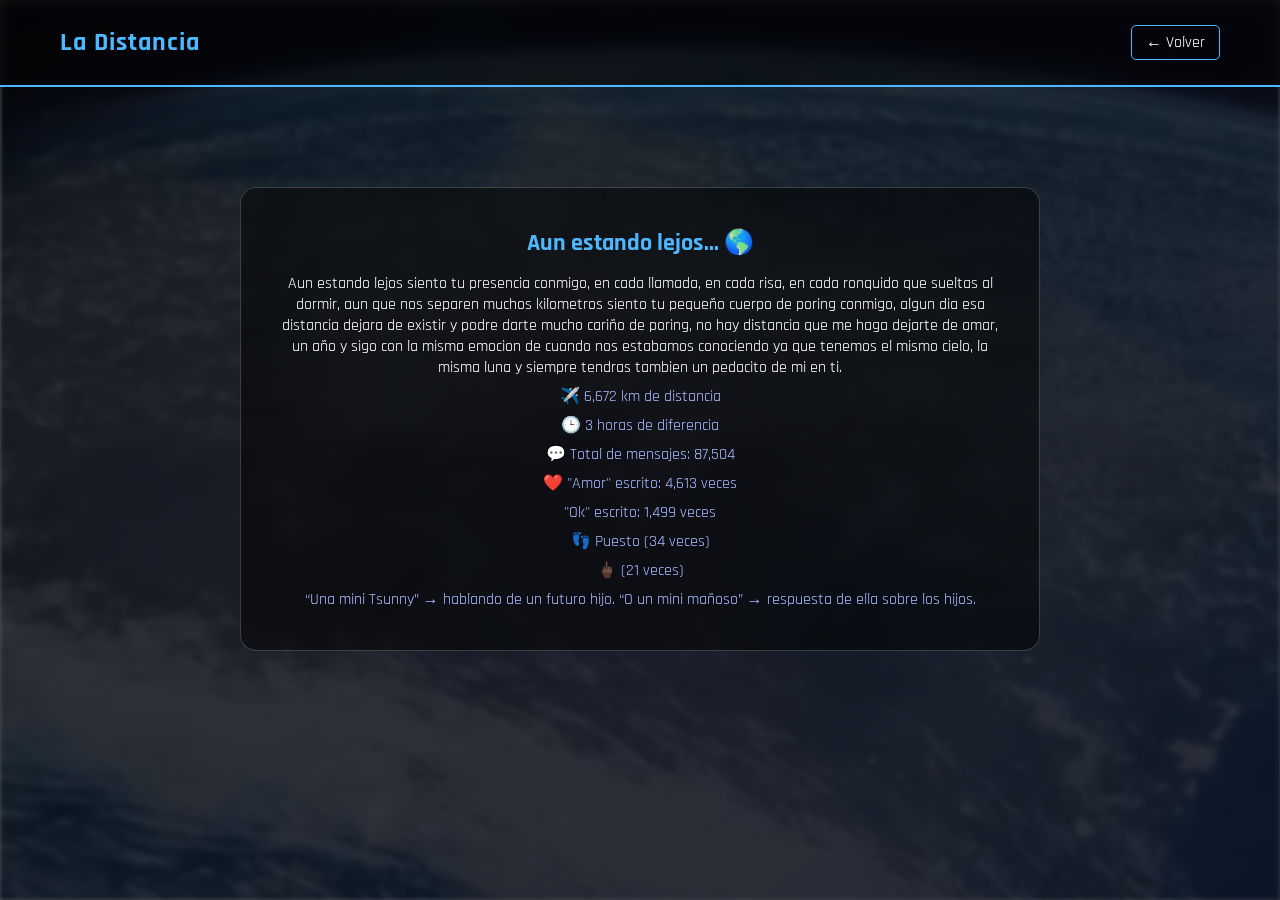
<file: public/distancia.html>
<!DOCTYPE html>
<html lang="es">
<head>
  <meta charset="UTF-8">
  <meta name="viewport" content="width=device-width, initial-scale=1.0">
  <title>La Distancia</title>
  <link rel="stylesheet" href="../style.css">
</head>
<body>
  <video autoplay loop muted playsinline id="bg-video">
    <source src="../assets/Earth Video Stock footage l Realistic Planet stock videos.mp4" type="video/mp4">
  </video>
  <div class="overlay"></div>

  <header class="topbar">
    <h1>La Distancia</h1>
    <a href="../index.html" class="back-btn">← Volver</a>
  </header>

  <main class="content-panel">
    <h2>Aun  estando lejos... 🌎</h2>
    <p>Aun estando lejos siento tu presencia conmigo, en cada llamada, en cada risa, en cada ronquido que sueltas al dormir, aun que nos separen muchos kilometros siento tu pequeño cuerpo de poring conmigo, algun dia esa distancia dejara de existir y podre darte mucho cariño de poring, no hay distancia que me haga dejarte de amar, un año y sigo con la misma emocion de cuando nos estabamos conociendo ya que tenemos el mismo cielo, la misma luna y siempre tendras tambien un pedacito de mi en ti.</p>

    <div class="distance-stats">
      <p>✈️ 6,672 km de distancia</p>
      <p>🕒 3 horas de diferencia</p>
      <p>💬 Total de mensajes: 87,504</p>
      <p>❤️ "Amor" escrito:  4,613 veces</p>
      <p>"Ok" escrito: 1,499 veces</p>
      <p>👣 Puesto (34 veces)</p>
      <p>🖕🏿 (21 veces)</p>
      <p>“Una mini Tsunny” → hablando de un futuro hijo.
        “O un mini mañoso” → respuesta de ella sobre los hijos.</p>
    </div>
  </main>
</body>
</html>
</file>
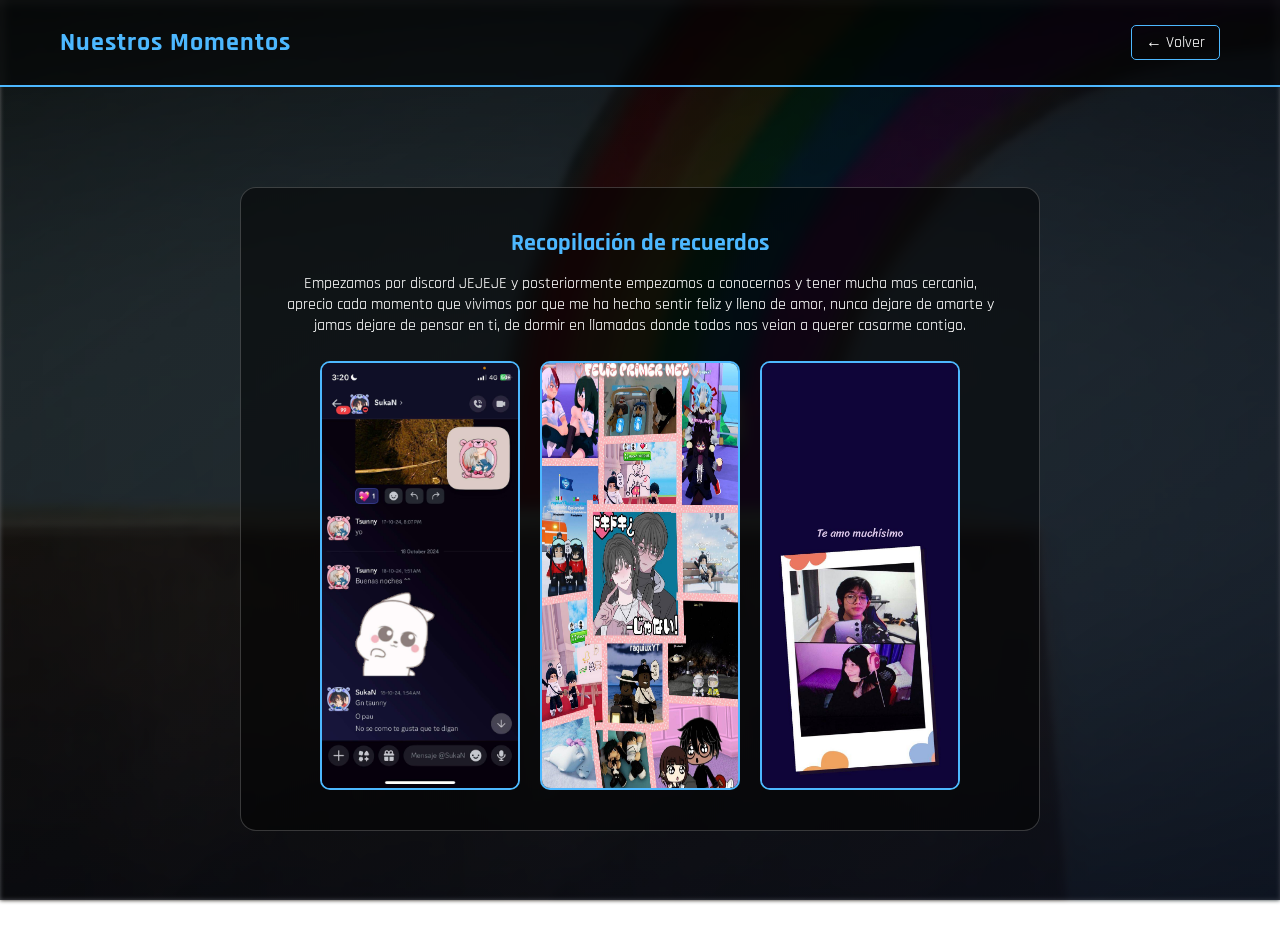
<file: public/momentos.html>
<!DOCTYPE html>
<html lang="es">
<head>
  <meta charset="UTF-8">
  <meta name="viewport" content="width=device-width, initial-scale=1.0">
  <title>Nuestros Momentos</title>
  <link rel="stylesheet" href="../style.css">
</head>
<body>
  <video autoplay loop muted playsinline id="bg-video">
    <source src="../assets/Trapped.mp4" type="video/mp4">
  </video>
  <div class="overlay"></div>

  <header class="topbar">
    <h1>Nuestros Momentos</h1>
    <a href="../index.html" class="back-btn">← Volver</a>
  </header>

  <main class="content-panel">
    <h2>Recopilación de recuerdos</h2>
    <p>Empezamos por discord JEJEJE y posteriormente empezamos a conocernos y tener mucha mas cercania, aprecio cada momento que vivimos por que me ha hecho sentir feliz y lleno de amor, nunca dejare de amarte y jamas dejare de pensar en ti, de dormir en llamadas donde todos nos veian a querer casarme contigo.</p>

    <div class="gallery">
      <img src="../assets/IMG-20250214-WA0000.jpg" alt="Momento 1">
      <img src="../assets/primer mes.jpg" alt="Momento 2">
      <img src="../assets/imagenllamada.jpg" alt="Momento 3">
    </div>
  </main>
</body>
</html>
</file>
<file: style.css>
@import url('https://fonts.googleapis.com/css2?family=Rajdhani:wght@500;700&display=swap');

* {
  margin: 0;
  padding: 0;
  box-sizing: border-box;
  font-family: 'Rajdhani', sans-serif;
}

body {
  overflow: hidden;
  color: white;
}

/* Fondo animado */
#bg-video {
  position: fixed;
  top: 0;
  left: 0;
  width: 100%;
  height: 100%;
  object-fit: cover;
  z-index: -2;
  filter: brightness(0.6) blur(2px);
}

/* Capa translúcida */
.overley {
  position: fixed;
  top: 0;
  left: 0;
  width: 100%;
  height: 100%;
  background: linear-gradient(to right, rgba(0, 0, 0, 0.6), rgba(0, 0, 0, 0.3));
  z-index: -1;
}

/* Contenedor principal */
.main-container {
  display: flex;
  justify-content: space-between;
  align-items: flex-start;
  padding: 60px 100px;
  height: 100vh;
}

/* Izquierda */
.menu-left {
  max-width: 50%;
}

.title {
  font-size: 2.5rem;
  text-transform: uppercase;
  letter-spacing: 2px;
  margin-bottom: 10px;
}

.subtitle {
  font-size: 1rem;
  color: #a9b9ff;
  margin-bottom: 40px;
}

.menu-buttons {
  display: flex;
  flex-direction: column;
  gap: 15px;
}

.menu-btn {
  background: transparent;
  border: 2px solid rgba(255, 255, 255, 0.2);
  color: white;
  font-size: 1.2rem;
  padding: 12px 20px;
  width: 280px;
  text-align: left;
  cursor: pointer;
  transition: all 0.3s ease;
  position: relative;
}

.menu-btn::before {
  content: "";
  position: absolute;
  left: -10px;
  top: 0;
  width: 5px;
  height: 100%;
  background: #4db8ff;
  transform: scaleY(0);
  transition: transform 0.3s ease;
}

.menu-btn:hover::before {
  transform: scaleY(1);
}

.menu-btn:hover {
  background: rgba(255, 255, 255, 0.1);
  border-color: #4db8ff;
  transform: translateX(5px);
}

/* Panel lateral derecho */
.side-panel {
  background: rgba(0, 0, 0, 0.4);
  padding: 20px 30px;
  border-left: 2px solid #4db8ff;
  width: 300px;
  border-radius: 12px;
  backdrop-filter: blur(5px);
}

.side-panel h2 {
  color: #4db8ff;
  margin-bottom: 15px;
  font-size: 1.4rem;
}

.side-panel ul {
  list-style: none;
  line-height: 1.8;
  font-size: 1rem;
}

.small-note {
  font-size: 0.8rem;
  color: #a9b9ff;
  margin-top: 15px;
}

/* Footer */
footer {
  position: fixed;
  bottom: 10px;
  right: 20px;
  font-size: 0.8rem;
  color: #a9b9ff;
}

/* Subpáginas */
.topbar {
  display: flex;
  justify-content: space-between;
  align-items: center;
  padding: 25px 60px;
  background: rgba(0, 0, 0, 0.5);
  border-bottom: 2px solid #4db8ff;
  backdrop-filter: blur(5px);
}

.topbar h1 {
  color: #4db8ff;
  font-size: 1.6rem;
  letter-spacing: 1px;
}

.back-btn {
  color: white;
  text-decoration: none;
  border: 1px solid #4db8ff;
  padding: 6px 14px;
  border-radius: 5px;
  transition: all 0.3s ease;
}

.back-btn:hover {
  background: #4db8ff;
  color: black;
}

/* Panel de contenido */
.content-panel {
  position: relative;
  margin: 100px auto;
  max-width: 800px;
  background: rgba(0, 0, 0, 0.5);
  padding: 40px;
  border-radius: 16px;
  border: 1px solid rgba(255, 255, 255, 0.2);
  backdrop-filter: blur(6px);
  text-align: center;
}

.content-panel h2 {
  color: #4db8ff;
  margin-bottom: 15px;
}

.gallery {
  display: flex;
  justify-content: center;
  gap: 20px;
  margin-top: 25px;
}

.gallery img {
  width: 200px;
  border-radius: 10px;
  border: 2px solid #4db8ff;
  transition: transform 0.3s ease;
}

.gallery img:hover {
  transform: scale(1.05);
}

.letter {
  font-size: 1.2rem;
  line-height: 1.6;
  color: #d6e3ff;
  white-space: pre-line;
}

.symbols {
  font-size: 2rem;
  margin-top: 20px;
}

.distance-stats p {
  margin-top: 8px;
  color: #a9b9ff;
}

/* ======== FONDOS CON IMAGEN Y MOVIMIENTO ======== */
.bg-momentos, .bg-distancia, .bg-carta, .bg-reino {
  background-size: cover;
  background-position: center;
  background-repeat: no-repeat;
  animation: bgMove 12s infinite alternate ease-in-out;
}

/* Animación sutil del fondo */
@keyframes bgMove {
  0% { transform: scale(1) translateY(0); filter: brightness(1); }
  100% { transform: scale(1.05) translateY(-1%); filter: brightness(1.1); }
}

/* Fondos específicos por página */
.bg-momentos { background-image: url("../img/fondo-momentos.jpg"); }
.bg-distancia { background-image: url("../img/fondo-distancia.jpg"); }
.bg-carta { background-image: url("./assets/videollamadaella.png"); }
.bg-reino { background-image: url("../img/fondo-reino.jpg"); }

/* Overlay para oscurecer el fondo */
.overlay {
  position: absolute;
  inset: 0;
  background: linear-gradient(to bottom right, rgba(0,0,0,0.6), rgba(10,15,30,0.8));
  z-index: 0;
}
</file>
